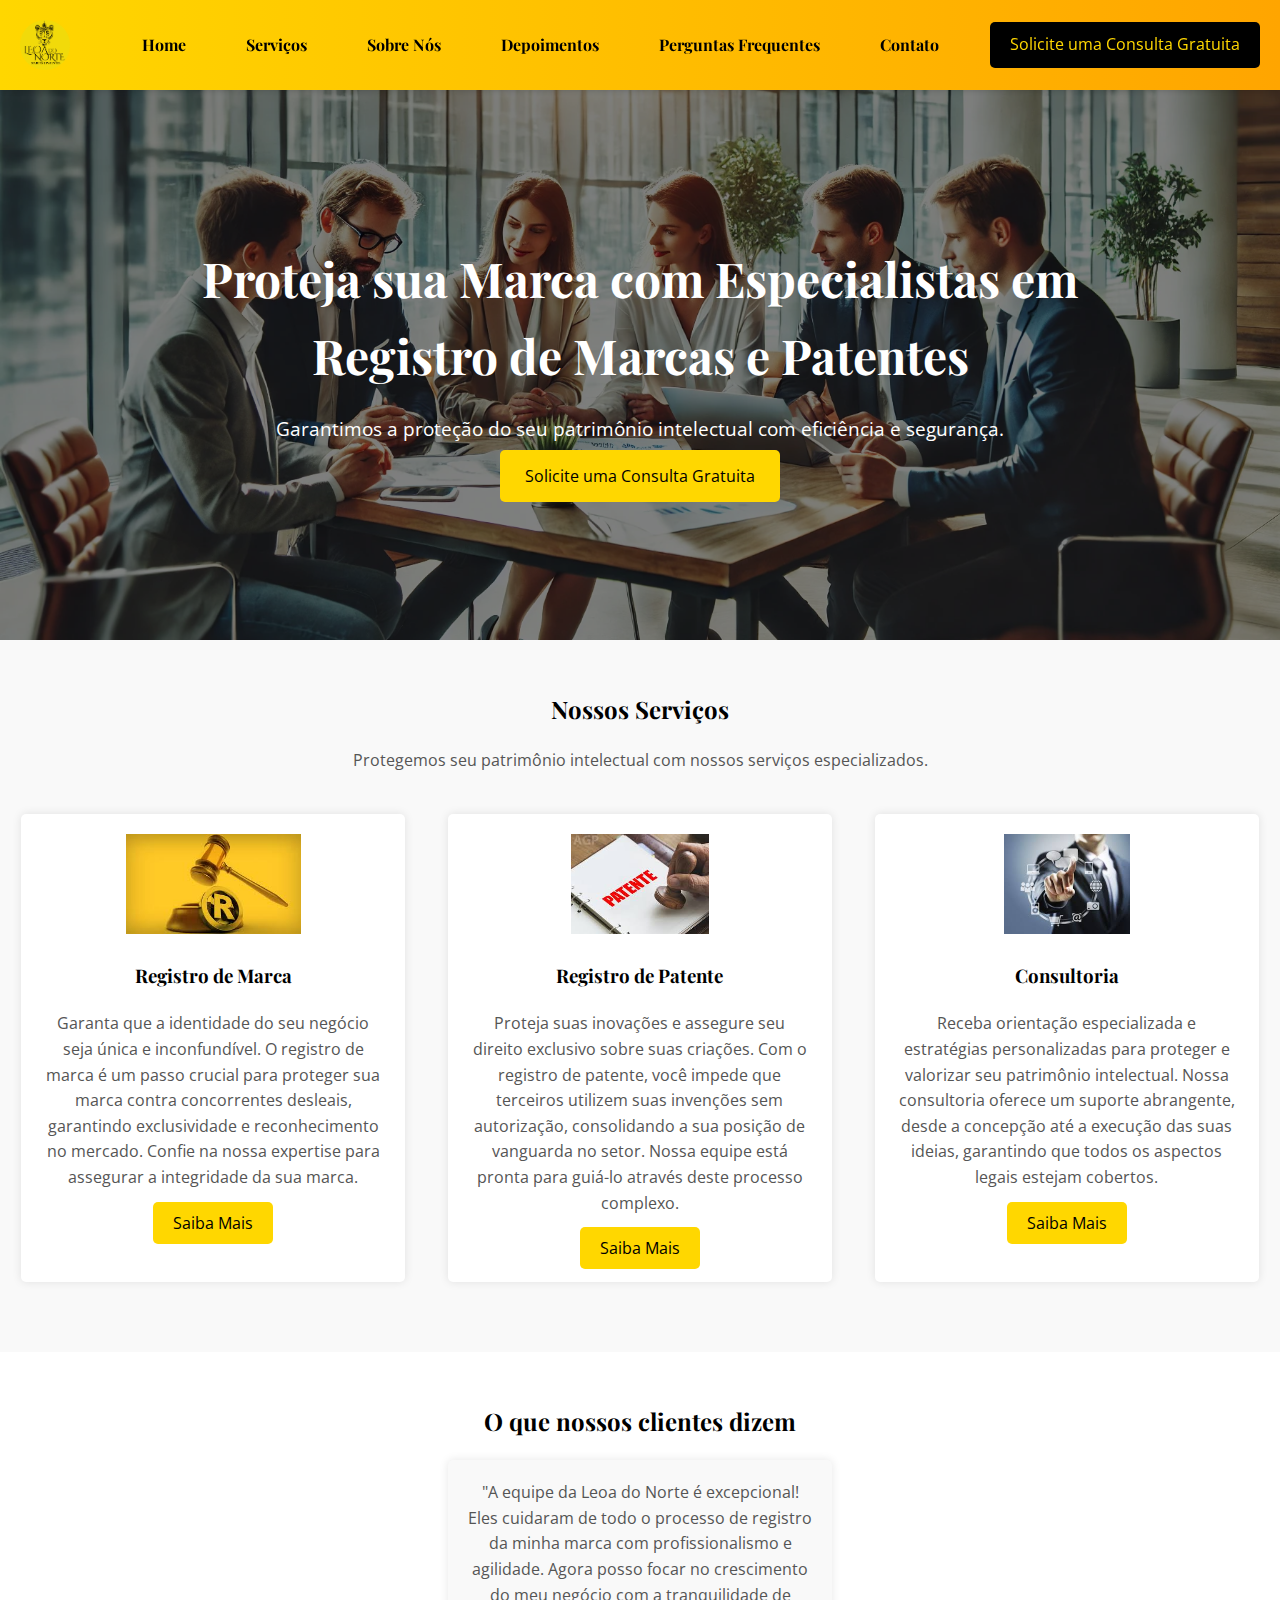
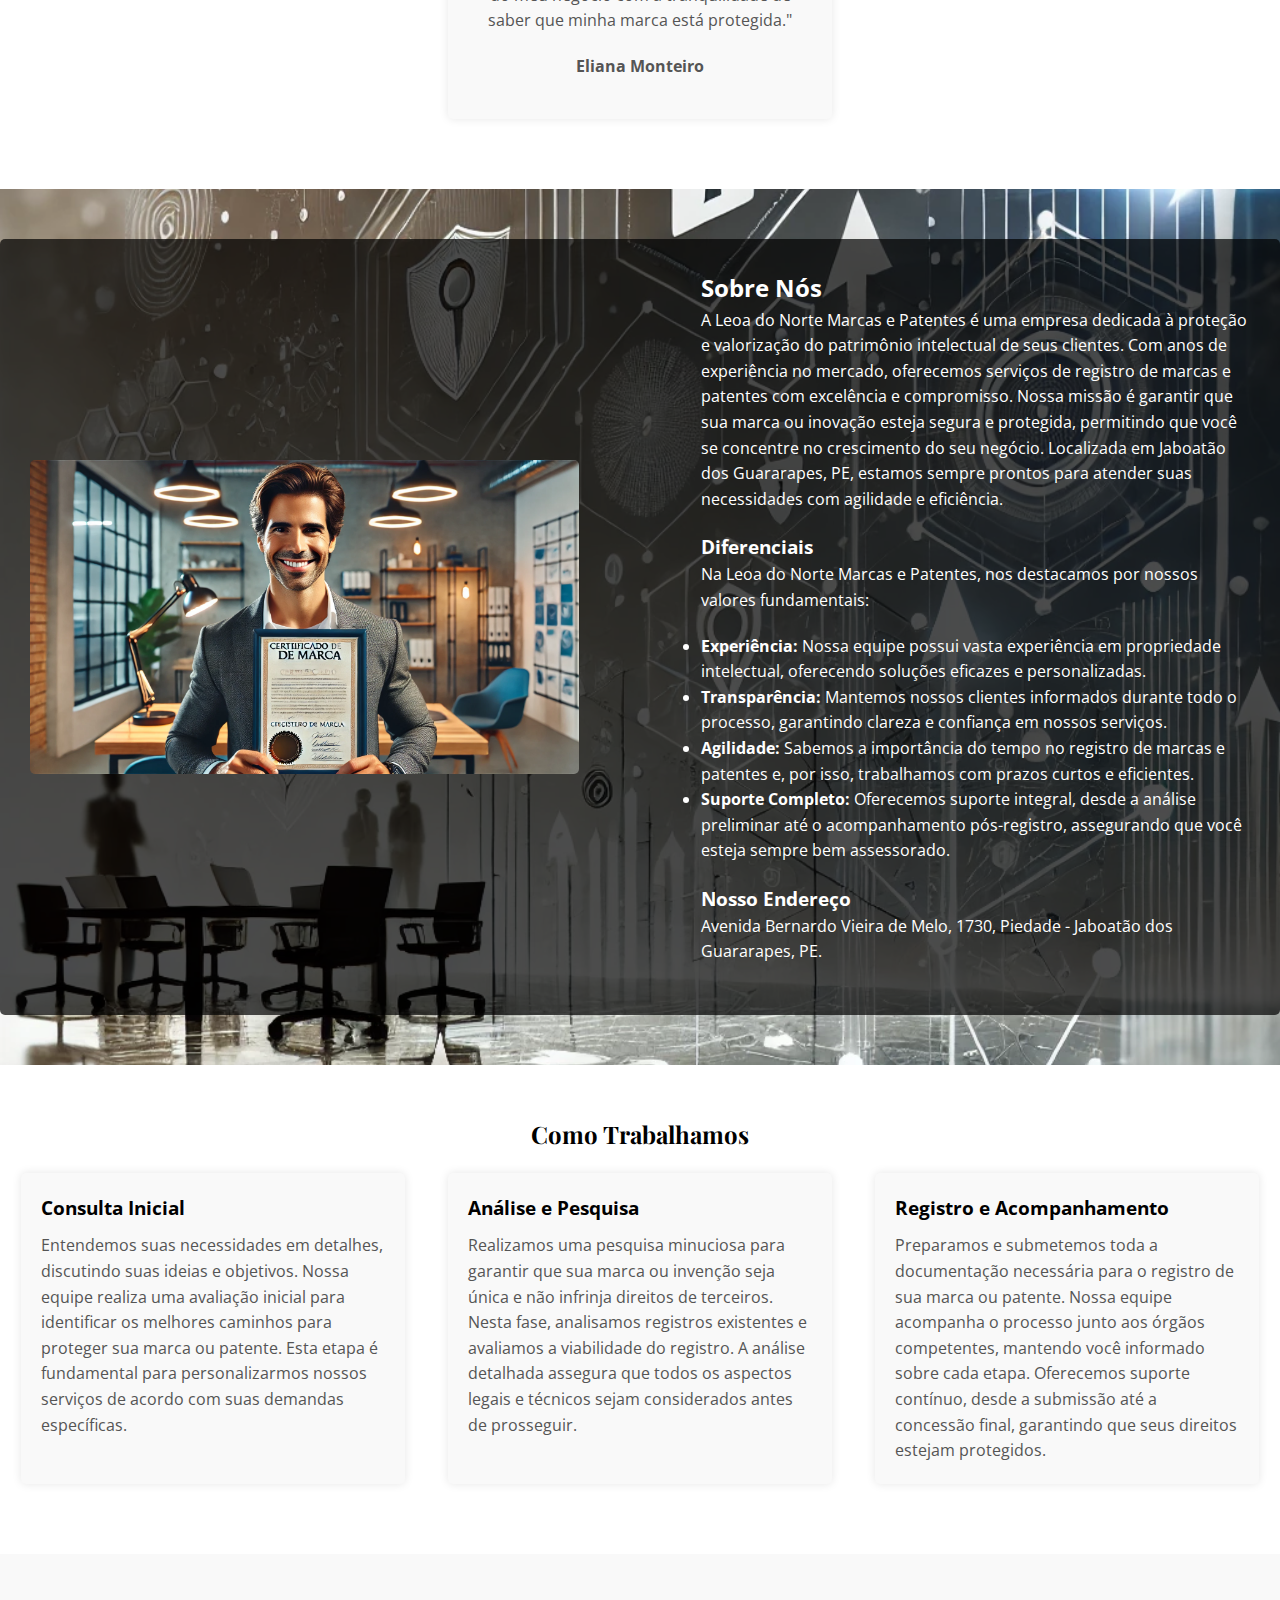
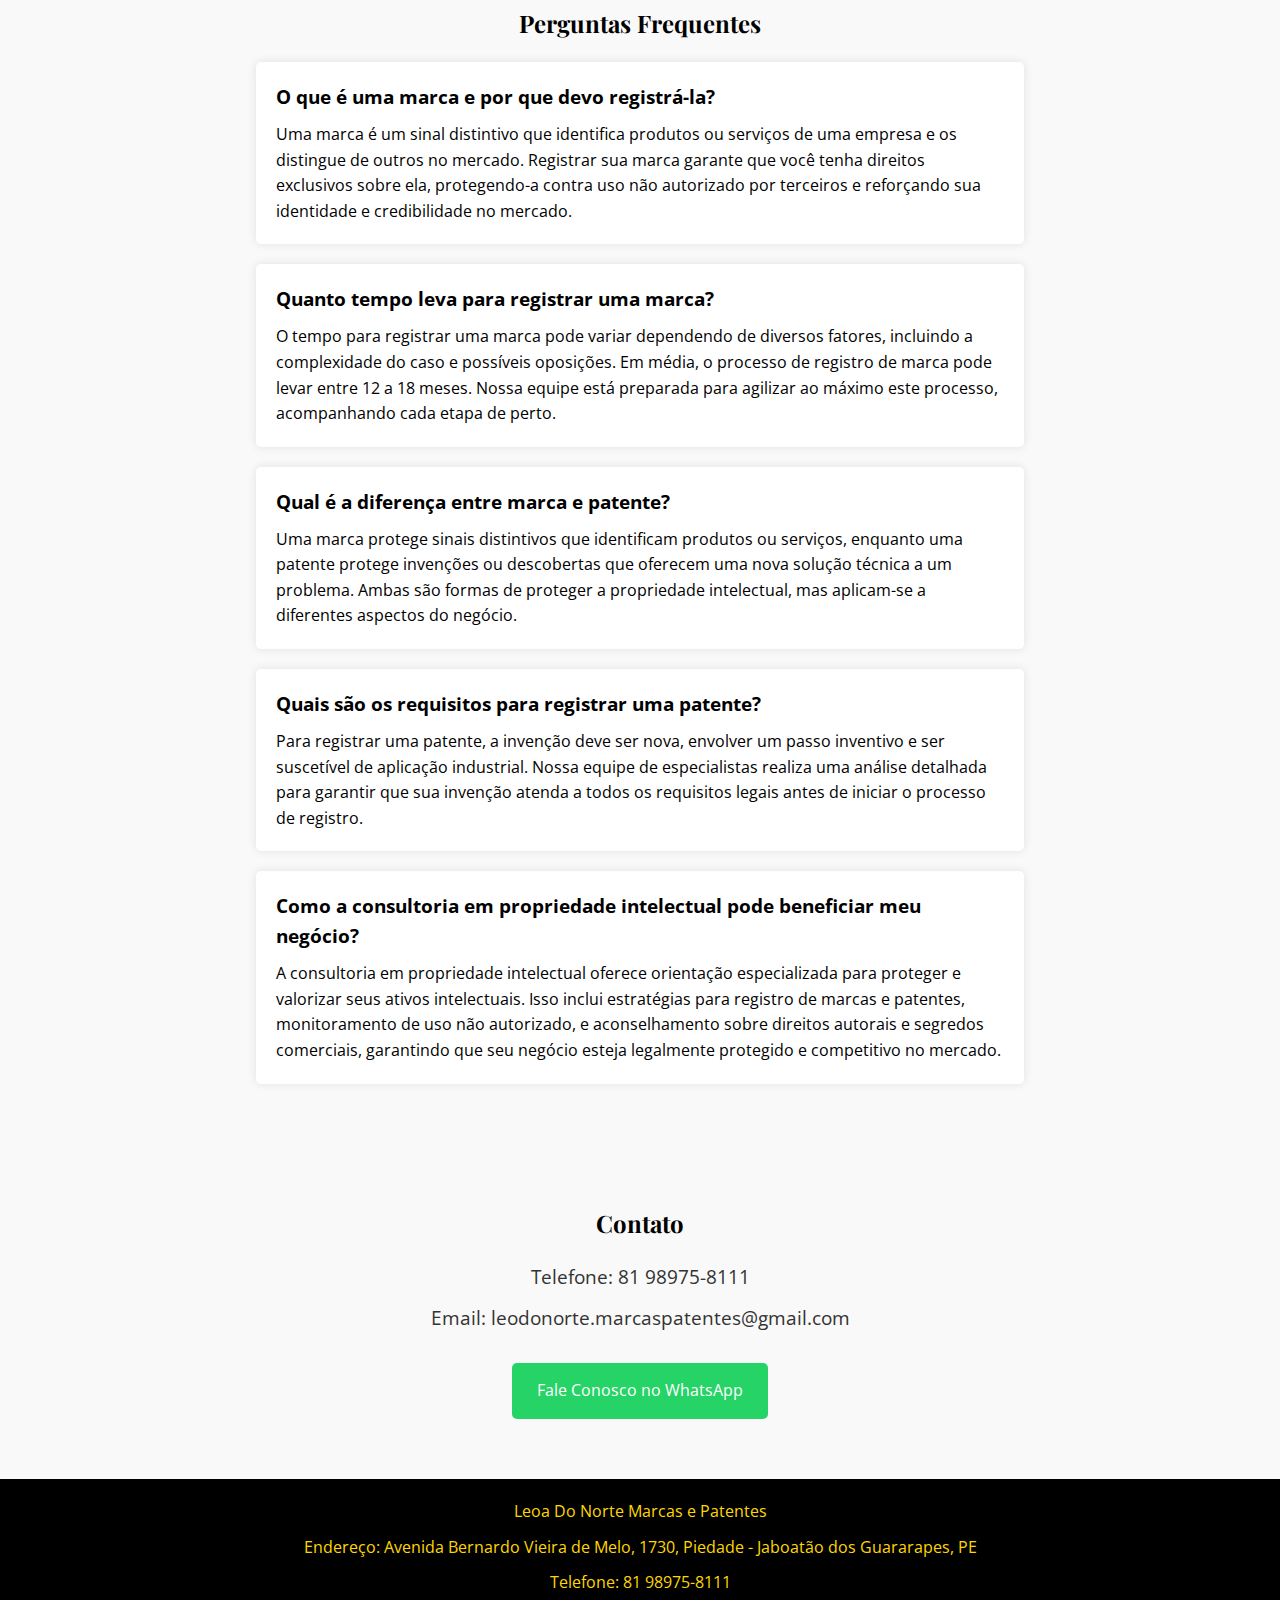
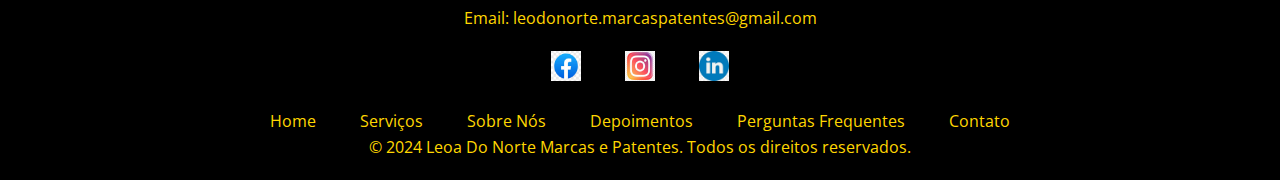
<file: index.html>
<!DOCTYPE html>
<html lang="pt-br">
<head>
    <meta charset="UTF-8">
    <meta name="viewport" content="width=device-width, initial-scale=1.0">
    <title>Leoa Do Norte Marcas e Patentes - Especialistas em Registro de Marcas e Patentes</title>
    <meta name="description" content="Especialistas em registro de marcas e patentes, garantindo proteção ao seu patrimônio intelectual. Consulte-nos para proteger sua marca e patente.">
    <meta name="keywords" content="marcas, patentes, marcas e patentes, registro, leoa, leoa do norte, assessoria, registro de marcas, registro de patentes, proteção de marcas, propriedade intelectual">
    <meta name="author" content="Leoa Do Norte Marcas e Patentes">
    <link rel="stylesheet" href="styles.css">
    <link href="https://fonts.googleapis.com/css2?family=Open+Sans:wght@400;700&family=Playfair+Display:wght@400;700&display=swap" rel="stylesheet">
    <!-- Google tag (gtag.js) -->
    <script async src="https://www.googletagmanager.com/gtag/js?id=G-GL1D05D513"></script>
    <script>
      window.dataLayer = window.dataLayer || [];
      function gtag(){dataLayer.push(arguments);}
      gtag('js', new Date());
      gtag('config', 'G-GL1D05D513');
    </script>
    <style>
    /* Reset */
    * {
        margin: 0;
        padding: 0;
        box-sizing: border-box;
    }

    body {
        font-family: 'Open Sans', sans-serif;
        line-height: 1.6;
        color: #000;
        background-color: #fff;
    }

    /* Header */
    header {
        background: linear-gradient(90deg, #FFD700, #FFA500);
        color: #000;
        padding: 20px 0;
        position: sticky;
        top: 0;
        width: 100%;
        z-index: 1000;
        box-shadow: 0 2px 4px rgba(0, 0, 0, 0.1);
    }

    header .container {
        display: flex;
        justify-content: space-between;
        align-items: center;
        padding: 0 20px;
    }

    header img.logo {
        height: 50px;
    }

    header nav ul {
        list-style: none;
        display: flex;
    }

    header nav ul li {
        margin-left: 20px;
    }

    header nav ul li a {
        text-decoration: none;
        color: #000;
        font-weight: bold;
        font-family: 'Playfair Display', serif;
        transition: color 0.3s ease;
        padding: 10px 20px; /* Aumentar a área de toque */
    }

    header nav ul li a:hover {
        color: #fff;
    }

    header .btn-cta {
        background: #000;
        color: #FFD700;
        padding: 10px 20px;
        text-decoration: none;
        border-radius: 5px;
        transition: background 0.3s ease;
    }

    header .btn-cta:hover {
        background: #333;
    }

    /* Hero Section */
    .hero {
        background: url('images/reuniao.webp') no-repeat center center/cover;
        color: #fff;
        text-align: center;
        padding: 150px 0;
        position: relative;
    }

    .hero::after {
        content: '';
        position: absolute;
        top: 0;
        left: 0;
        width: 100%;
        height: 100%;
        background: rgba(0, 0, 0, 0.5);
        z-index: 1;
    }

    .hero .container {
        position: relative;
        z-index: 2;
    }

    .hero h1 {
        font-size: 3em;
        margin-bottom: 20px;
        animation: fadeInDown 1s ease-in-out;
        font-family: 'Playfair Display', serif;
    }

    .hero p {
        font-size: 1.2em;
        margin-bottom: 20px;
        animation: fadeInUp 1s ease-in-out;
    }

    .hero .btn-cta {
        background: #FFD700;
        color: #000;
        padding: 15px 25px; /* Aumentar o padding */
        text-decoration: none;
        border-radius: 5px;
        font-size: 16px; /* Aumentar o tamanho da fonte */
        animation: fadeInUp 1s ease-in-out;
    }

    .hero .btn-cta:hover {
        background: #333;
        color: #FFD700;
    }

    /* Keyframes */
    @keyframes fadeInDown {
        from {
            opacity: 0;
            transform: translateY(-20px);
        }
        to {
            opacity: 1;
            transform: translateY(0);
        }
    }

    @keyframes fadeInUp {
        from {
            opacity: 0;
            transform: translateY(20px);
        }
        to {
            opacity: 1;
            transform: translateY(0);
        }
    }

    /* Serviços Section */
    .servicos {
        padding: 50px 0;
        background: #f9f9f9;
        text-align: center;
    }

    .servicos h2 {
        margin-bottom: 20px;
        animation: fadeInDown 1s ease-in-out;
        font-family: 'Playfair Display', serif;
    }

    .servicos p {
        margin-bottom: 40px;
        color: #555;
        animation: fadeInUp 1s ease-in-out;
    }

    .servicos-cards {
        display: flex;
        justify-content: space-around;
        flex-wrap: wrap;
    }

    .card {
        background: #fff;
        padding: 20px;
        border-radius: 5px;
        box-shadow: 0 0 10px rgba(0, 0, 0, 0.1);
        width: 30%;
        text-align: center;
        margin-bottom: 20px;
        transition: transform 0.3s ease;
    }

    .card:hover {
        transform: translateY(-10px);
    }

    .card img {
        height: 100px;
        margin-bottom: 20px;
    }

    .card h3 {
        margin-bottom: 20px;
        font-family: 'Playfair Display', serif;
    }

    .card p {
        margin-bottom: 20px;
        color: #555;
    }

    .card .btn {
        background: #FFD700;
        color: #000;
        padding: 10px 20px;
        text-decoration: none;
        border-radius: 5px;
        transition: background 0.3s ease;
    }

    .card .btn:hover {
        background: #333;
        color: #FFD700;
    }

    /* Depoimentos Section */
    .depoimentos {
        padding: 50px 0;
        background: #fff;
        text-align: center;
    }

    .depoimentos h2 {
        margin-bottom: 20px;
        animation: fadeInDown 1s ease-in-out;
        font-family: 'Playfair Display', serif;
    }

    .depoimentos-cards {
        display: flex;
        justify-content: space-around;
        flex-wrap: wrap;
    }

    .depoimentos-cards .card {
        background: #f9f9f9;
        padding: 20px;
        border-radius: 5px;
        box-shadow: 0 0 10px rgba(0, 0, 0, 0.1);
        width: 30%;
        text-align: center;
        margin-bottom: 20px;
        transition: transform 0.3s ease;
    }

    .depoimentos-cards .card:hover {
        transform: translateY(-10px);
    }

    /* Sobre Nós Section */
    .sobre-nos {
        padding: 50px 0;
        background: url('images/fundo.webp') no-repeat center center/cover;
        text-align: center;
        color: #fff;
    }

    .sobre-nos-content {
        display: flex;
        justify-content: space-between;
        align-items: center;
        flex-wrap: wrap;
        background: rgba(0, 0, 0, 0.7);
        padding: 30px;
        border-radius: 5px;
    }

    .sobre-nos-content img {
        width: 45%;
        border-radius: 5px;
        margin-bottom: 20px;
        animation: fadeInLeft 1s ease-in-out;
    }

    .sobre-nos-content .text-content {
        width: 45%;
        animation: fadeInRight 1s ease-in-out;
        text-align: left; /* Alinhar texto à esquerda */
    }

    .sobre-nos-content h2,
    .sobre-nos-content h3 {
        text-align: left; /* Alinhar cabeçalhos à esquerda */
    }

    .sobre-nos-content p {
        margin-bottom: 20px;
    }

    /* Processo de Trabalho Section */
    .processo {
        padding: 50px 0;
        background: #fff;
        text-align: center;
    }

    .processo h2 {
        margin-bottom: 20px;
        animation: fadeInDown 1s ease-in-out;
        font-family: 'Playfair Display', serif;
    }

    .processo-steps {
        display: flex;
        justify-content: space-around;
        flex-wrap: wrap;
    }

    .step {
        background: #f9f9f9;
        padding: 20px;
        border-radius: 5px;
        box-shadow: 0 0 10px rgba(0, 0, 0, 0.1);
        width: 30%;
        text-align: left; /* Alinhar texto das etapas à esquerda */
        margin-bottom: 20px;
        transition: transform 0.3s ease;
    }

    .step:hover {
        transform: translateY(-10px);
    }

    .step h3 {
        margin-bottom: 10px;
    }

    .step p {
        color: #555;
    }

    /* FAQs Section */
    .faqs {
        padding: 50px 0;
        background: #f9f9f9;
        text-align: center;
    }

    .faqs h2 {
        margin-bottom: 20px;
        animation: fadeInDown 1s ease-in-out;
        font-family: 'Playfair Display', serif;
    }

    .faq-items {
        display: flex;
        flex-direction: column;
        align-items: center;
    }

    .faq-items .faq-item {
        background: #fff;
        padding: 20px;
        border-radius: 5px;
        box-shadow: 0 0 10px rgba(0, 0, 0, 0.1);
        width: 60%;
        margin-bottom: 20px;
        text-align: left; /* Alinhar texto das perguntas e respostas à esquerda */
        transition: transform 0.3s ease;
    }

    .faq-items .faq-item:hover {
        transform: translateY(-10px);
    }

    .faq-items .faq-item h3 {
        margin-bottom: 10px; /* Adiciona espaçamento entre a pergunta e a resposta */
    }

    /* Contato Section */
    .contato {
        padding: 50px 0;
        background: #f9f9f9;
        text-align: center;
    }

    .contato h2 {
        margin-bottom: 20px;
        animation: fadeInDown 1s ease-in-out;
        font-family: 'Playfair Display', serif;
    }

    .contact-info {
        margin-top: 20px;
        font-size: 1.2em;
        color: #333;
    }

    .contact-info p {
        margin-bottom: 10px;
    }

    .contact-info .btn-whatsapp {
        background: #25D366; /* Cor de fundo mais escura */
        color: #ffffff; /* Texto branco */
        padding: 15px 25px; /* Aumentar o padding */
        text-decoration: none;
        border-radius: 5px;
        font-size: 16px; /* Aumentar o tamanho da fonte */
        transition: background 0.3s ease;
        margin-top: 20px; /* Espaço adicional acima do botão */
        display: inline-block;
    }

    .contact-info .btn-whatsapp:hover {
        background: #1DA851; /* Cor de fundo ao passar o mouse */
        color: #ffffff; /* Texto branco */
    }

    /* Footer */
    footer {
        background: #000;
        color: #FFD700;
        padding: 20px 0;
        text-align: center;
    }

    footer .container {
        display: flex;
        justify-content: space-between;
        align-items: center;
        flex-direction: column;
    }

    footer .footer-info p,
    footer .footer-links a {
        margin-bottom: 10px;
    }

    footer .footer-links {
        margin-top: 20px;
    }

    footer .footer-links a {
        color: #FFD700;
        text-decoration: none;
        padding: 10px 20px; /* Aumentar o padding para tornar a área de toque maior */
    }

    footer .footer-links a:hover {
        text-decoration: underline;
    }

    footer .social-links {
        margin-top: 20px;
    }

    footer .social-links a {
        color: #FFD700;
        margin: 0 10px;
        text-decoration: none;
    }

    footer .social-links a:hover {
        text-decoration: underline;
    }

    footer .social-links img {
        width: 30px;
        height: 30px;
        margin: 0 10px;
        transition: transform 0.3s ease;
    }

    footer .social-links img:hover {
        transform: scale(1.2);
    }
    </style>
</head>
<body>
    <!-- Header -->
    <header>
        <div class="container">
            <img src="images/logo.png" alt="Leoa Do Norte Marcas e Patentes - Logo" class="logo">
            <nav>
                <ul>
                    <li><a href="#home">Home</a></li>
                    <li><a href="#servicos">Serviços</a></li>
                    <li><a href="#sobre-nos">Sobre Nós</a></li>
                    <li><a href="#depoimentos">Depoimentos</a></li>
                    <li><a href="#faqs">Perguntas Frequentes</a></li>
                    <li><a href="#contato">Contato</a></li>
                </ul>
            </nav>
            <a href="https://w.app/leodonorte" class="btn-cta">Solicite uma Consulta Gratuita</a>
        </div>
    </header>

    <!-- Hero Section -->
    <section id="home" class="hero">
        <div class="container">
            <h1>Proteja sua Marca com Especialistas em<br>Registro de Marcas e Patentes</h1>
            <p>Garantimos a proteção do seu patrimônio intelectual com eficiência e segurança.</p>
            <a href="https://w.app/leodonorte" class="btn-cta">Solicite uma Consulta Gratuita</a>
        </div>
    </section>

    <!-- Serviços Section -->
    <section id="servicos" class="servicos">
        <div class="container">
            <h2>Nossos Serviços</h2>
            <p>Protegemos seu patrimônio intelectual com nossos serviços especializados.</p>
            <div class="servicos-cards">
                <div class="card">
                    <img src="images/marca.jfif" alt="Registro de Marca - Leoa Do Norte">
                    <h3>Registro de Marca</h3>
                    <p>Garanta que a identidade do seu negócio seja única e inconfundível. O registro de marca é um passo crucial para proteger sua marca contra concorrentes desleais, garantindo exclusividade e reconhecimento no mercado. Confie na nossa expertise para assegurar a integridade da sua marca.</p>
                    <a href="https://w.app/leodonorte" class="btn">Saiba Mais</a>
                </div>
                <div class="card">
                    <img src="images/patente.jfif" alt="Registro de Patente - Leoa Do Norte">
                    <h3>Registro de Patente</h3>
                    <p>Proteja suas inovações e assegure seu direito exclusivo sobre suas criações. Com o registro de patente, você impede que terceiros utilizem suas invenções sem autorização, consolidando a sua posição de vanguarda no setor. Nossa equipe está pronta para guiá-lo através deste processo complexo.</p>
                    <a href="https://w.app/leodonorte" class="btn">Saiba Mais</a>
                </div>
                <div class="card">
                    <img src="images/consultor.jfif" alt="Consultoria - Leoa Do Norte">
                    <h3>Consultoria</h3>
                    <p>Receba orientação especializada e estratégias personalizadas para proteger e valorizar seu patrimônio intelectual. Nossa consultoria oferece um suporte abrangente, desde a concepção até a execução das suas ideias, garantindo que todos os aspectos legais estejam cobertos.</p>
                    <a href="https://w.app/leodonorte" class="btn">Saiba Mais</a>
                </div>
            </div>
        </div>
    </section>

    <!-- Depoimentos Section -->
    <section id="depoimentos" class="depoimentos">
        <div class="container">
            <h2>O que nossos clientes dizem</h2>
            <div class="depoimentos-cards">
                <div class="card">
                    <p>"A equipe da Leoa do Norte é excepcional! Eles cuidaram de todo o processo de registro da minha marca com profissionalismo e agilidade. Agora posso focar no crescimento do meu negócio com a tranquilidade de saber que minha marca está protegida."</p>
                    <p><strong>Eliana Monteiro</strong></p>
                </div>
                <div class="card">
                    <p>"Nunca imaginei que o processo de registro de patente pudesse ser tão tranquilo. A Leoa do Norte me guiou em cada passo, e agora tenho a certeza de que minhas inovações estão seguras. Recomendo a todos os inventores!"</p>
                    <p><strong>Rodrigo Albuquerque</strong></p>
                </div>
                <div class="card">
                    <p>"A consultoria da Leoa do Norte foi essencial para proteger nossos direitos autorais e assegurar que todas as nossas criações estivessem devidamente registradas. A atenção aos detalhes e o suporte contínuo foram incomparáveis."</p>
                    <p><strong>Sofia Mendes</strong></p>
                </div>
            </div>
        </div>
    </section>

    <!-- Sobre Nós Section -->
    <section id="sobre-nos" class="sobre-nos">
        <div class="container">
            <div class="sobre-nos-content">
                <img src="images/empresário.webp" alt="Empresário Satisfeito - Leoa Do Norte">
                <div class="text-content">
                    <h2>Sobre Nós</h2>
                    <p>A Leoa do Norte Marcas e Patentes é uma empresa dedicada à proteção e valorização do patrimônio intelectual de seus clientes. Com anos de experiência no mercado, oferecemos serviços de registro de marcas e patentes com excelência e compromisso. Nossa missão é garantir que sua marca ou inovação esteja segura e protegida, permitindo que você se concentre no crescimento do seu negócio. Localizada em Jaboatão dos Guararapes, PE, estamos sempre prontos para atender suas necessidades com agilidade e eficiência.</p>
                    <h3>Diferenciais</h3>
                    <p>Na Leoa do Norte Marcas e Patentes, nos destacamos por nossos valores fundamentais:
                        <ul>
                            <li><strong>Experiência:</strong> Nossa equipe possui vasta experiência em propriedade intelectual, oferecendo soluções eficazes e personalizadas.</li>
                            <li><strong>Transparência:</strong> Mantemos nossos clientes informados durante todo o processo, garantindo clareza e confiança em nossos serviços.</li>
                            <li><strong>Agilidade:</strong> Sabemos a importância do tempo no registro de marcas e patentes e, por isso, trabalhamos com prazos curtos e eficientes.</li>
                            <li><strong>Suporte Completo:</strong> Oferecemos suporte integral, desde a análise preliminar até o acompanhamento pós-registro, assegurando que você esteja sempre bem assessorado.</li>
                        </ul>
                    </p>
                    <h3>Nosso Endereço</h3>
                    <p>Avenida Bernardo Vieira de Melo, 1730, Piedade - Jaboatão dos Guararapes, PE.</p>
                </div>
            </div>
        </div>
    </section>

    <!-- Processo de Trabalho Section -->
    <section id="processo" class="processo">
        <div class="container">
            <h2>Como Trabalhamos</h2>
            <div class="processo-steps">
                <div class="step">
                    <h3>Consulta Inicial</h3>
                    <p>Entendemos suas necessidades em detalhes, discutindo suas ideias e objetivos. Nossa equipe realiza uma avaliação inicial para identificar os melhores caminhos para proteger sua marca ou patente. Esta etapa é fundamental para personalizarmos nossos serviços de acordo com suas demandas específicas.</p>
                </div>
                <div class="step">
                    <h3>Análise e Pesquisa</h3>
                    <p>Realizamos uma pesquisa minuciosa para garantir que sua marca ou invenção seja única e não infrinja direitos de terceiros. Nesta fase, analisamos registros existentes e avaliamos a viabilidade do registro. A análise detalhada assegura que todos os aspectos legais e técnicos sejam considerados antes de prosseguir.</p>
                </div>
                <div class="step">
                    <h3>Registro e Acompanhamento</h3>
                    <p>Preparamos e submetemos toda a documentação necessária para o registro de sua marca ou patente. Nossa equipe acompanha o processo junto aos órgãos competentes, mantendo você informado sobre cada etapa. Oferecemos suporte contínuo, desde a submissão até a concessão final, garantindo que seus direitos estejam protegidos.</p>
                </div>
            </div>
        </div>
    </section>

    <!-- FAQs Section -->
    <section id="faqs" class="faqs">
        <div class="container">
            <h2>Perguntas Frequentes</h2>
            <div class="faq-items">
                <div class="faq-item">
                    <h3>O que é uma marca e por que devo registrá-la?</h3>
                    <p>Uma marca é um sinal distintivo que identifica produtos ou serviços de uma empresa e os distingue de outros no mercado. Registrar sua marca garante que você tenha direitos exclusivos sobre ela, protegendo-a contra uso não autorizado por terceiros e reforçando sua identidade e credibilidade no mercado.</p>
                </div>
                <div class="faq-item">
                    <h3>Quanto tempo leva para registrar uma marca?</h3>
                    <p>O tempo para registrar uma marca pode variar dependendo de diversos fatores, incluindo a complexidade do caso e possíveis oposições. Em média, o processo de registro de marca pode levar entre 12 a 18 meses. Nossa equipe está preparada para agilizar ao máximo este processo, acompanhando cada etapa de perto.</p>
                </div>
                <div class="faq-item">
                    <h3>Qual é a diferença entre marca e patente?</h3>
                    <p>Uma marca protege sinais distintivos que identificam produtos ou serviços, enquanto uma patente protege invenções ou descobertas que oferecem uma nova solução técnica a um problema. Ambas são formas de proteger a propriedade intelectual, mas aplicam-se a diferentes aspectos do negócio.</p>
                </div>
                <div class="faq-item">
                    <h3>Quais são os requisitos para registrar uma patente?</h3>
                    <p>Para registrar uma patente, a invenção deve ser nova, envolver um passo inventivo e ser suscetível de aplicação industrial. Nossa equipe de especialistas realiza uma análise detalhada para garantir que sua invenção atenda a todos os requisitos legais antes de iniciar o processo de registro.</p>
                </div>
                <div class="faq-item">
                    <h3>Como a consultoria em propriedade intelectual pode beneficiar meu negócio?</h3>
                    <p>A consultoria em propriedade intelectual oferece orientação especializada para proteger e valorizar seus ativos intelectuais. Isso inclui estratégias para registro de marcas e patentes, monitoramento de uso não autorizado, e aconselhamento sobre direitos autorais e segredos comerciais, garantindo que seu negócio esteja legalmente protegido e competitivo no mercado.</p>
                </div>
            </div>
        </div>
    </section>

    <!-- Contato Section -->
    <section id="contato" class="contato">
        <div class="container">
            <h2>Contato</h2>
            <div class="contact-info">
                <p>Telefone: 81 98975-8111</p>
                <p>Email: leodonorte.marcaspatentes@gmail.com</p>
                <p><a href="https://w.app/leodonorte" class="btn-whatsapp">Fale Conosco no WhatsApp</a></p>
            </div>
        </div>
    </section>

    <!-- Footer -->
    <footer>
        <div class="container">
            <div class="footer-info">
                <p>Leoa Do Norte Marcas e Patentes</p>
                <p>Endereço: Avenida Bernardo Vieira de Melo, 1730, Piedade - Jaboatão dos Guararapes, PE</p>
                <p>Telefone: 81 98975-8111</p>
                <p>Email: leodonorte.marcaspatentes@gmail.com</p>
                <div class="social-links">
                    <a href="https://www.facebook.com/profile.php?id=61559012663651">
                        <img src="images/facebook.jfif" alt="Facebook">
                    </a>
                    <a href="https://www.instagram.com/leoadonorte.marcasepatentes/">
                        <img src="images/instagram.jfif" alt="Instagram">
                    </a>
                    <a href="https://www.linkedin.com/in/leoa-do-norte-191275321/">
                        <img src="images/linkedin.jfif" alt="LinkedIn">
                    </a>
                </div>
            </div>
            <div class="footer-links">
                <a href="#home">Home</a>
                <a href="#servicos">Serviços</a>
                <a href="#sobre-nos">Sobre Nós</a>
                <a href="#depoimentos">Depoimentos</a>
                <a href="#faqs">Perguntas Frequentes</a>
                <a href="#contato">Contato</a>
            </div>
            <p>&copy; 2024 Leoa Do Norte Marcas e Patentes. Todos os direitos reservados.</p>
        </div>
    </footer>

    <script src="scripts.js"></script>
</body>
</html>
</file>
<file: styles.css>
/* Reset */
* {
    margin: 0;
    padding: 0;
    box-sizing: border-box;
}

body {
    font-family: 'Open Sans', sans-serif;
    line-height: 1.6;
    color: #000;
    background-color: #fff;
}

/* Header */
header {
    background: linear-gradient(90deg, #FFD700, #FFA500);
    color: #000;
    padding: 20px 0;
    position: sticky;
    top: 0;
    width: 100%;
    z-index: 1000;
    box-shadow: 0 2px 4px rgba(0, 0, 0, 0.1);
}

header .container {
    display: flex;
    justify-content: space-between;
    align-items: center;
    padding: 0 20px;
}

header img.logo {
    height: 50px;
}

header nav ul {
    list-style: none;
    display: flex;
}

header nav ul li {
    margin-left: 20px;
}

header nav ul li a {
    text-decoration: none;
    color: #000;
    font-weight: bold;
    font-family: 'Playfair Display', serif;
    transition: color 0.3s ease;
    padding: 10px 20px; /* Aumentar a área de toque */
}

header nav ul li a:hover {
    color: #fff;
}

header .btn-cta {
    background: #000;
    color: #FFD700;
    padding: 10px 20px;
    text-decoration: none;
    border-radius: 5px;
    transition: background 0.3s ease;
}

header .btn-cta:hover {
    background: #333;
}

/* Hero Section */
.hero {
    background: url('images/reuniao.webp') no-repeat center center/cover;
    color: #fff;
    text-align: center;
    padding: 150px 0;
    position: relative;
}

.hero::after {
    content: '';
    position: absolute;
    top: 0;
    left: 0;
    width: 100%;
    height: 100%;
    background: rgba(0, 0, 0, 0.5);
    z-index: 1;
}

.hero .container {
    position: relative;
    z-index: 2;
}

.hero h1 {
    font-size: 3em;
    margin-bottom: 20px;
    animation: fadeInDown 1s ease-in-out;
    font-family: 'Playfair Display', serif;
}

.hero p {
    font-size: 1.2em;
    margin-bottom: 20px;
    animation: fadeInUp 1s ease-in-out;
}

.hero .btn-cta {
    background: #FFD700;
    color: #000;
    padding: 15px 25px; /* Aumentar o padding */
    text-decoration: none;
    border-radius: 5px;
    font-size: 16px; /* Aumentar o tamanho da fonte */
    animation: fadeInUp 1s ease-in-out;
}

.hero .btn-cta:hover {
    background: #333;
    color: #FFD700;
}

/* Keyframes */
@keyframes fadeInDown {
    from {
        opacity: 0;
        transform: translateY(-20px);
    }
    to {
        opacity: 1;
        transform: translateY(0);
    }
}

@keyframes fadeInUp {
    from {
        opacity: 0;
        transform: translateY(20px);
    }
    to {
        opacity: 1;
        transform: translateY(0);
    }
}

/* Serviços Section */
.servicos {
    padding: 50px 0;
    background: #f9f9f9;
    text-align: center;
}

.servicos h2 {
    margin-bottom: 20px;
    animation: fadeInDown 1s ease-in-out;
    font-family: 'Playfair Display', serif;
}

.servicos p {
    margin-bottom: 40px;
    color: #555;
    animation: fadeInUp 1s ease-in-out;
}

.servicos-cards {
    display: flex;
    justify-content: space-around;
    flex-wrap: wrap;
}

.card {
    background: #fff;
    padding: 20px;
    border-radius: 5px;
    box-shadow: 0 0 10px rgba(0, 0, 0, 0.1);
    width: 30%;
    text-align: center;
    margin-bottom: 20px;
    transition: transform 0.3s ease;
}

.card:hover {
    transform: translateY(-10px);
}

.card img {
    height: 100px;
    margin-bottom: 20px;
}

.card h3 {
    margin-bottom: 20px;
    font-family: 'Playfair Display', serif;
}

.card p {
    margin-bottom: 20px;
    color: #555;
}

.card .btn {
    background: #FFD700;
    color: #000;
    padding: 10px 20px;
    text-decoration: none;
    border-radius: 5px;
    transition: background 0.3s ease;
}

.card .btn:hover {
    background: #333;
    color: #FFD700;
}

/* Depoimentos Section */
.depoimentos {
    padding: 50px 0;
    background: #fff;
    text-align: center;
}

.depoimentos h2 {
    margin-bottom: 20px;
    animation: fadeInDown 1s ease-in-out;
    font-family: 'Playfair Display', serif;
}

.depoimentos-cards {
    display: flex;
    justify-content: space-around;
    flex-wrap: wrap;
}

.depoimentos-cards .card {
    background: #f9f9f9;
    padding: 20px;
    border-radius: 5px;
    box-shadow: 0 0 10px rgba(0, 0, 0, 0.1);
    width: 30%;
    text-align: center;
    margin-bottom: 20px;
    transition: transform 0.3s ease;
}

.depoimentos-cards .card:hover {
    transform: translateY(-10px);
}

/* Sobre Nós Section */
.sobre-nos {
    padding: 50px 0;
    background: url('images/fundo.webp') no-repeat center center/cover;
    text-align: center;
    color: #fff;
}

.sobre-nos-content {
    display: flex;
    justify-content: space-between;
    align-items: center;
    flex-wrap: wrap;
    background: rgba(0, 0, 0, 0.7);
    padding: 30px;
    border-radius: 5px;
}

.sobre-nos-content img {
    width: 45%;
    border-radius: 5px;
    margin-bottom: 20px;
    animation: fadeInLeft 1s ease-in-out;
}

.sobre-nos-content .text-content {
    width: 45%;
    animation: fadeInRight 1s ease-in-out;
    text-align: left; /* Alinhar texto à esquerda */
}

.sobre-nos-content h2,
.sobre-nos-content h3 {
    text-align: left; /* Alinhar cabeçalhos à esquerda */
}

.sobre-nos-content p {
    margin-bottom: 20px;
}

/* Processo de Trabalho Section */
.processo {
    padding: 50px 0;
    background: #fff;
    text-align: center;
}

.processo h2 {
    margin-bottom: 20px;
    animation: fadeInDown 1s ease-in-out;
    font-family: 'Playfair Display', serif;
}

.processo-steps {
    display: flex;
    justify-content: space-around;
    flex-wrap: wrap;
}

.step {
    background: #f9f9f9;
    padding: 20px;
    border-radius: 5px;
    box-shadow: 0 0 10px rgba(0, 0, 0, 0.1);
    width: 30%;
    text-align: left; /* Alinhar texto das etapas à esquerda */
    margin-bottom: 20px;
    transition: transform 0.3s ease;
}

.step:hover {
    transform: translateY(-10px);
}

.step h3 {
    margin-bottom: 10px;
}

.step p {
    color: #555;
}

/* FAQs Section */
.faqs {
    padding: 50px 0;
    background: #f9f9f9;
    text-align: center;
}

.faqs h2 {
    margin-bottom: 20px;
    animation: fadeInDown 1s ease-in-out;
    font-family: 'Playfair Display', serif;
}

.faq-items {
    display: flex;
    flex-direction: column;
    align-items: center;
}

.faq-items .faq-item {
    background: #fff;
    padding: 20px;
    border-radius: 5px;
    box-shadow: 0 0 10px rgba(0, 0, 0, 0.1);
    width: 60%;
    margin-bottom: 20px;
    text-align: left; /* Alinhar texto das perguntas e respostas à esquerda */
    transition: transform 0.3s ease;
}

.faq-items .faq-item:hover {
    transform: translateY(-10px);
}

.faq-items .faq-item h3 {
    margin-bottom: 10px; /* Adiciona espaçamento entre a pergunta e a resposta */
}

/* Contato Section */
.contato {
    padding: 50px 0;
    background: #f9f9f9;
    text-align: center;
}

.contato h2 {
    margin-bottom: 20px;
    animation: fadeInDown 1s ease-in-out;
    font-family: 'Playfair Display', serif;
}

.contact-info {
    margin-top: 20px;
    font-size: 1.2em;
    color: #333;
}

.contact-info p {
    margin-bottom: 10px;
}

.contact-info .btn-whatsapp {
    background: #25D366; /* Cor de fundo mais escura */
    color: #ffffff; /* Texto branco */
    padding: 15px 25px; /* Aumentar o padding */
    text-decoration: none;
    border-radius: 5px;
    font-size: 16px; /* Aumentar o tamanho da fonte */
    transition: background 0.3s ease;
    margin-top: 20px; /* Espaço adicional acima do botão */
    display: inline-block;
}

.contact-info .btn-whatsapp:hover {
    background: #1DA851; /* Cor de fundo ao passar o mouse */
    color: #ffffff; /* Texto branco */
}

/* Footer */
footer {
    background: #000;
    color: #FFD700;
    padding: 20px 0;
    text-align: center;
}

footer .container {
    display: flex;
    justify-content: space-between;
    align-items: center;
    flex-direction: column;
}

footer .footer-info p,
footer .footer-links a {
    margin-bottom: 10px;
}

footer .footer-links {
    margin-top: 20px;
}

footer .footer-links a {
    color: #FFD700;
    text-decoration: none;
    padding: 10px 20px; /* Aumentar o padding para tornar a área de toque maior */
}

footer .footer-links a:hover {
    text-decoration: underline;
}

footer .social-links {
    margin-top: 20px;
}

footer .social-links a {
    color: #FFD700;
    margin: 0 10px;
    text-decoration: none;
}

footer .social-links a:hover {
    text-decoration: underline;
}

footer .social-links img {
    width: 30px;
    height: 30px;
    margin: 0 10px;
    transition: transform 0.3s ease;
}

footer .social-links img:hover {
    transform: scale(1.2);
}
</file>
